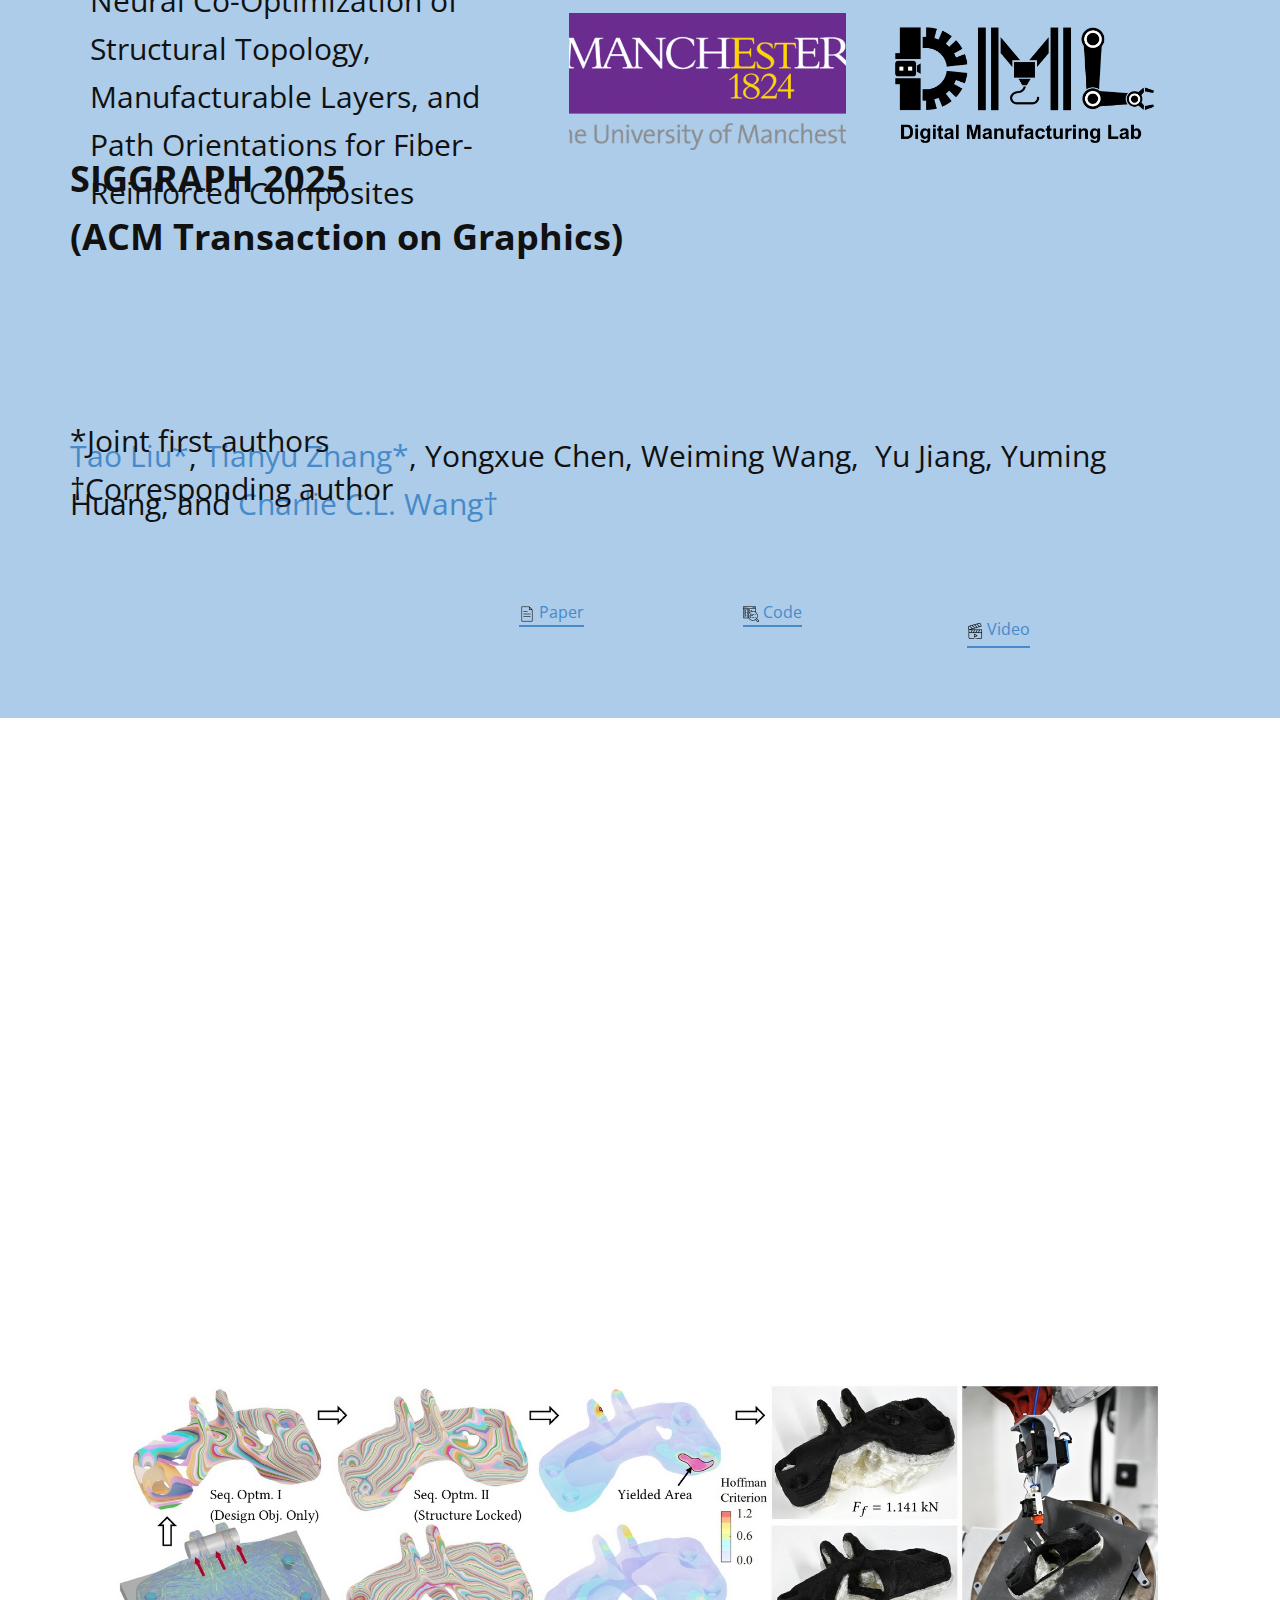
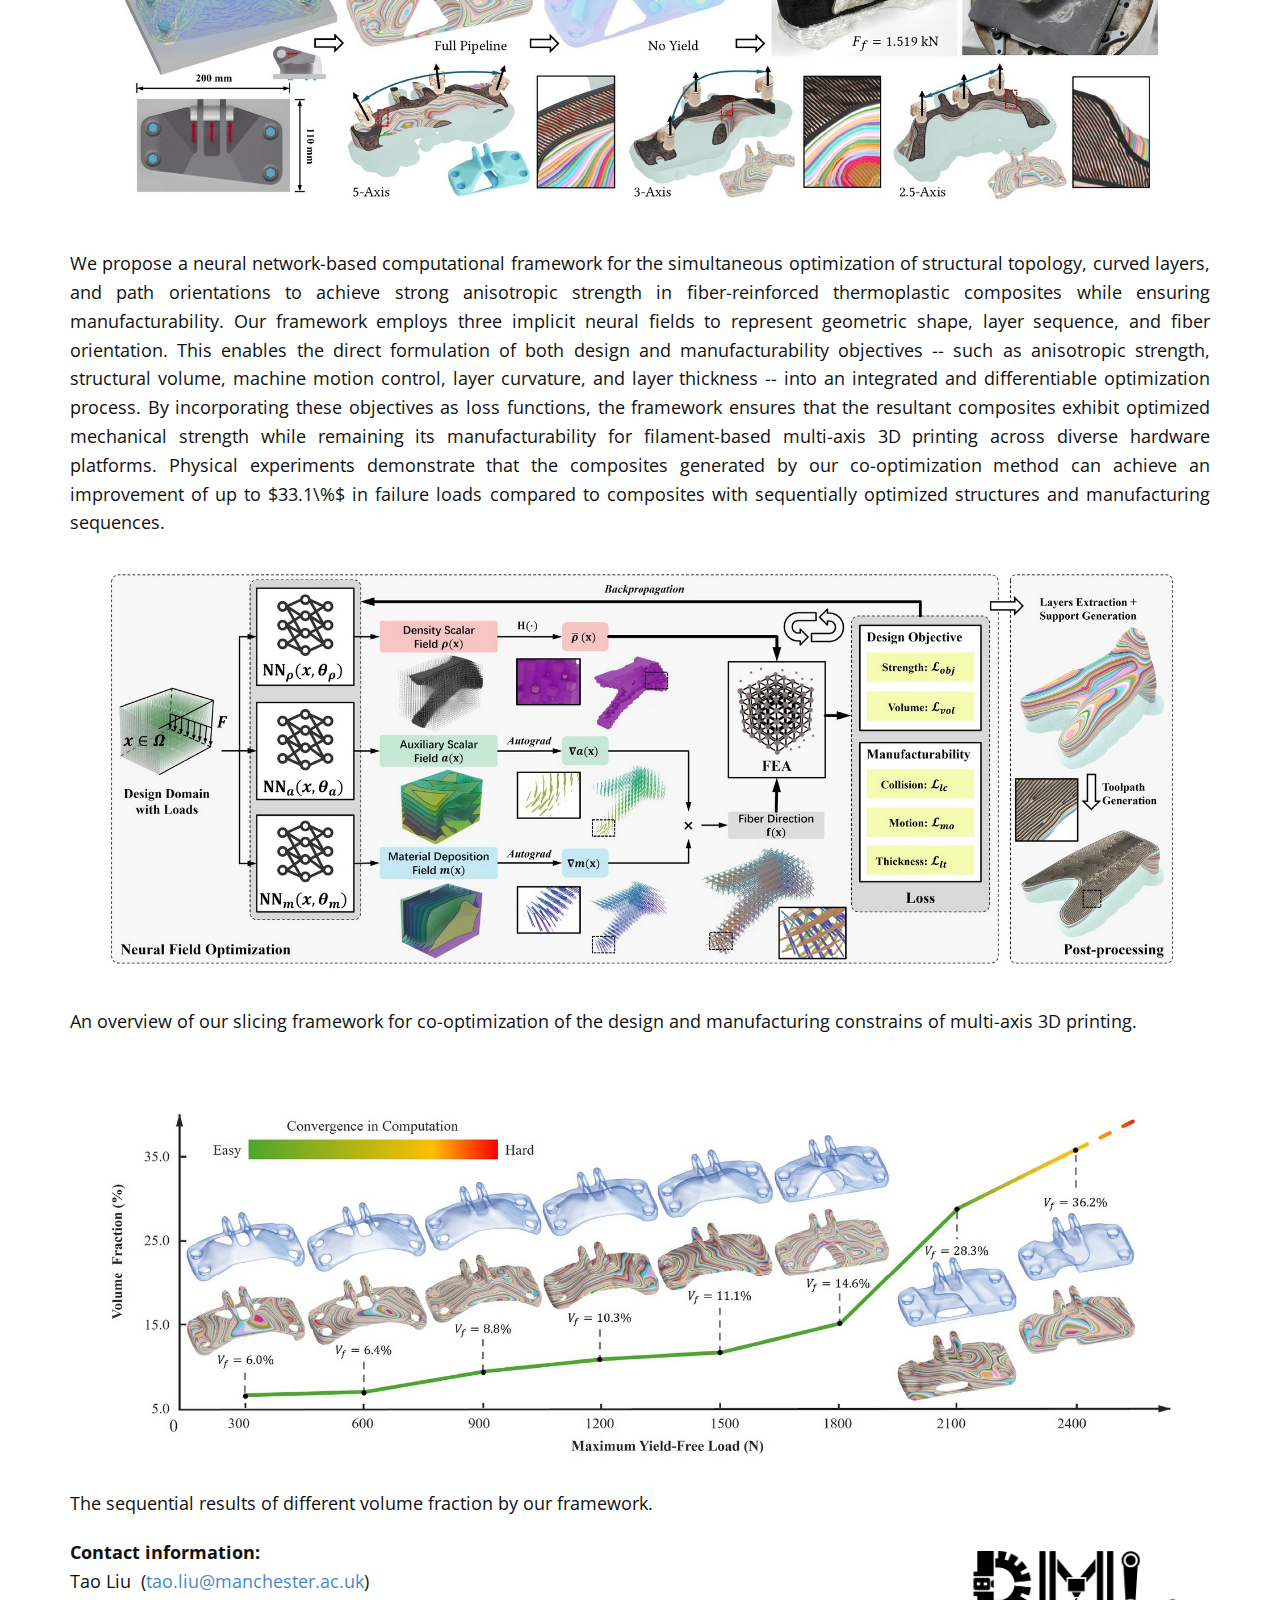
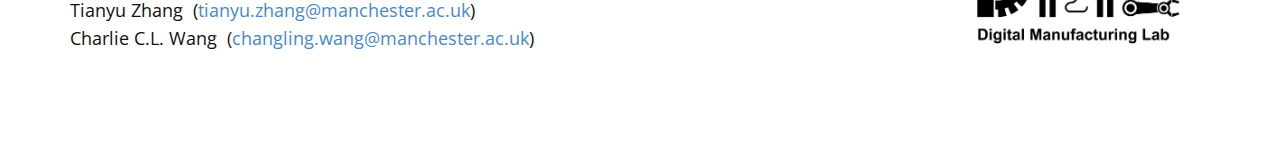
<file: index.html>
<!DOCTYPE html>
<html style="font-size: 16px;" lang="en"><head>
    <meta name="viewport" content="width=device-width, initial-scale=1.0">
    <meta charset="utf-8">
    <meta name="keywords" content="">
    <meta name="description" content="">
    <title>NeuralTOMO</title>
    <link rel="stylesheet" href="nicepage.css" media="screen">
<link rel="stylesheet" href="Home.css" media="screen">
    <script class="u-script" type="text/javascript" src="jquery.js" defer=""></script>
    <script class="u-script" type="text/javascript" src="nicepage.js" defer=""></script>
    
    <link id="u-theme-google-font" rel="stylesheet" href="https://fonts.googleapis.com/css?family=Roboto:100,100i,300,300i,400,400i,500,500i,700,700i,900,900i|Open+Sans:300,300i,400,400i,500,500i,600,600i,700,700i,800,800i">
    <script type="application/ld+json">{
		"@context": "http://schema.org",
		"@type": "Organization",
		"name": ""
}</script>
    <meta name="theme-color" content="#478ac9">
    <meta property="og:title" content="NeuralTOMO">
    <meta property="og:type" content="website">
  <meta data-intl-tel-input-cdn-path="intlTelInput/"></head>
  <body data-path-to-root="./" data-include-products="false" class="u-body u-xl-mode" data-lang="en">
    <section class="u-clearfix u-palette-1-light-2 u-section-1" id="sec-7144">
      <div class="u-clearfix u-sheet u-valign-middle-xl u-sheet-1">
        <img class="u-hidden-sm u-hidden-xs u-image u-image-default u-preserve-proportions u-image-1" src="images/manchester.png" alt="" data-image-width="1096" data-image-height="464">
        <img class="u-hidden-sm u-hidden-xs u-image u-image-contain u-image-default u-image-2" src="images/DML_logo.png" alt="" data-image-width="2000" data-image-height="1029">
        <p class="u-text u-text-default u-text-1"> SIGGRAPH 2025&nbsp;<br>(ACM Transaction on Graphics)
        </p>
        <p class="u-text u-text-default u-text-2"> Neural Co-Optimization of Structural Topology, Manufacturable Layers,&nbsp;and Path Orientations for Fiber​-Reinforced Composites</p>
        <p class="u-text u-text-3"><a href="#">Tao Liu*</a>, <a href="https://zhangty019.github.io/">Tianyu Zhang*</a>, Yongxue Chen, Weiming Wang,&nbsp; Yu Jiang, Yuming Huang, and <a href="https://mewangcl.github.io/">Charlie C.L. Wang†</a></p>
        <p class="u-text u-text-default u-text-4"> *Joint first authors&nbsp; &nbsp; &nbsp; &nbsp;&nbsp;<br>†Corresponding author
        </p>
        <div class="custom-expanded data-layout-selected u-clearfix u-expanded-width-sm u-gutter-0 u-layout-custom-sm u-layout-custom-xs u-layout-wrap u-layout-wrap-1">
          <div class="u-gutter-0 u-layout">
            <div class="u-layout-row">
              <div class="u-container-style u-layout-cell u-shape-rectangle u-size-20 u-layout-cell-1">
                <div class="u-container-layout u-container-layout-1">
                  <a href="#" class="u-active-none u-align-center u-border-2 u-border-no-left u-border-no-right u-border-no-top u-border-palette-1-base u-btn u-btn-rectangle u-button-style u-hover-none u-none u-btn-1"><span class="u-file-icon u-icon"><img src="images/9119863.png" alt=""></span>&nbsp;Paper
                  </a>
                </div>
              </div>
              <div class="u-container-style u-layout-cell u-shape-rectangle u-size-20 u-layout-cell-2">
                <div class="u-container-layout u-container-layout-2">
                  <a href="#" class="u-active-none u-align-center u-border-2 u-border-no-left u-border-no-right u-border-no-top u-border-palette-1-base u-btn u-btn-rectangle u-button-style u-hover-none u-none u-btn-2"><span class="u-file-icon u-icon"><img src="images/6404128.png" alt=""></span>&nbsp;Code
                  </a>
                </div>
              </div>
              <div class="u-container-style u-layout-cell u-shape-rectangle u-size-20 u-layout-cell-3">
                <div class="u-container-layout u-valign-middle-sm u-container-layout-3">
                  <a href="#" class="u-active-none u-align-center u-border-2 u-border-no-left u-border-no-right u-border-no-top u-border-palette-1-base u-btn u-btn-rectangle u-button-style u-hover-none u-none u-btn-3"><span class="u-file-icon u-icon"><img src="images/1179120.png" alt=""></span>&nbsp;Video<span style="font-size: 2rem;"></span>
                  </a>
                </div>
              </div>
            </div>
          </div>
        </div>
      </div>
    </section>
    <section class="u-clearfix u-section-2" id="sec-4021">
      <div class="u-clearfix u-sheet u-valign-middle-lg u-valign-middle-md u-valign-middle-xl u-valign-middle-xs u-sheet-1">
        <div class="u-preserve-proportions u-video u-video-contain u-video-1">
          <div class="embed-responsive embed-responsive-1">
            <iframe style="position: absolute;top: 0;left: 0;width: 100%;height: 100%;" class="embed-responsive-item" src="https://www.youtube.com/embed/B9YKnNtFqds?mute=0&amp;showinfo=0&amp;controls=0&amp;start=0" frameborder="0" allowfullscreen=""></iframe>
          </div>
        </div>
      </div>
    </section>
    <section class="u-clearfix u-section-3" id="sec-1147">
      <div class="u-clearfix u-sheet u-valign-middle-sm u-valign-middle-xs u-valign-top-lg u-valign-top-md u-valign-top-xl u-sheet-1">
        <img class="custom-expanded u-image u-image-contain u-image-1" src="images/1.jpg" data-image-width="2175" data-image-height="883">
        <p class="u-align-justify u-text u-text-default u-text-1"> We propose a neural network-based computational framework for the simultaneous optimization of structural topology, curved layers, and path orientations to achieve strong anisotropic strength in fiber-reinforced thermoplastic composites while ensuring manufacturability. Our framework employs three implicit neural fields to represent geometric shape, layer sequence, and fiber orientation. This enables the direct formulation of both design and manufacturability objectives -- such as anisotropic strength, structural volume, machine motion control, layer curvature, and layer thickness -- into an integrated and differentiable optimization process. By incorporating these objectives as loss functions, the framework ensures that the resultant composites exhibit optimized mechanical strength while remaining its manufacturability for filament-based multi-axis 3D printing across diverse hardware platforms. Physical experiments demonstrate that the composites generated by our co-optimization method can achieve an improvement of up to $33.1\%$ in failure loads compared to composites with sequentially optimized structures and manufacturing sequences.</p>
      </div>
    </section>
    <section class="u-clearfix u-section-4" id="sec-c854">
      <div class="u-clearfix u-sheet u-valign-middle-lg u-valign-middle-md u-valign-middle-xl u-valign-middle-xs u-sheet-1">
        <img class="u-expanded-width-xs u-image u-image-contain u-image-default u-image-1" src="images/2.jpg" alt="" data-image-width="2174" data-image-height="818">
        <p class="u-align-left u-text u-text-1"> An overview of our slicing framework for co-optimization of the design and manufacturing constrains of multi-axis 3D printing.</p>
      </div>
    </section>
    <section class="u-clearfix u-section-5" id="sec-3a20">
      <div class="u-clearfix u-sheet u-valign-middle-xl u-valign-middle-xs u-sheet-1">
        <img class="u-expanded-width-xs u-image u-image-contain u-image-default u-image-1" src="images/3.jpg" alt="" data-image-width="2140" data-image-height="720">
        <p class="u-align-left u-text u-text-default u-text-1"> The ​sequential results of different volume fraction by our framework.</p>
      </div>
    </section>
    <section class="u-clearfix u-section-6" id="sec-fe63">
      <div class="u-clearfix u-sheet u-sheet-1">
        <p class="u-text u-text-default u-text-1"><b>Contact information:&nbsp;</b>
          <br>Tao Liu&nbsp; (<a href="#">tao.liu@manchester.ac.uk</a>)<br>Tianyu Zhang&nbsp; (<a href="#">tianyu.zhang@manchester.ac.uk</a>)<br>Charlie C.L. Wang&nbsp; (<a href="#">changling.wang@manchester.ac.uk</a>)
        </p>
        <a href="https://digitalmanufacturing.uk/"><img class="u-image u-image-contain u-image-default u-image-1" src="images/DML_logo.jpg" alt="" data-image-width="3427" data-image-height="1763"></a>
      </div>
    </section>  
</body></html>
</file>
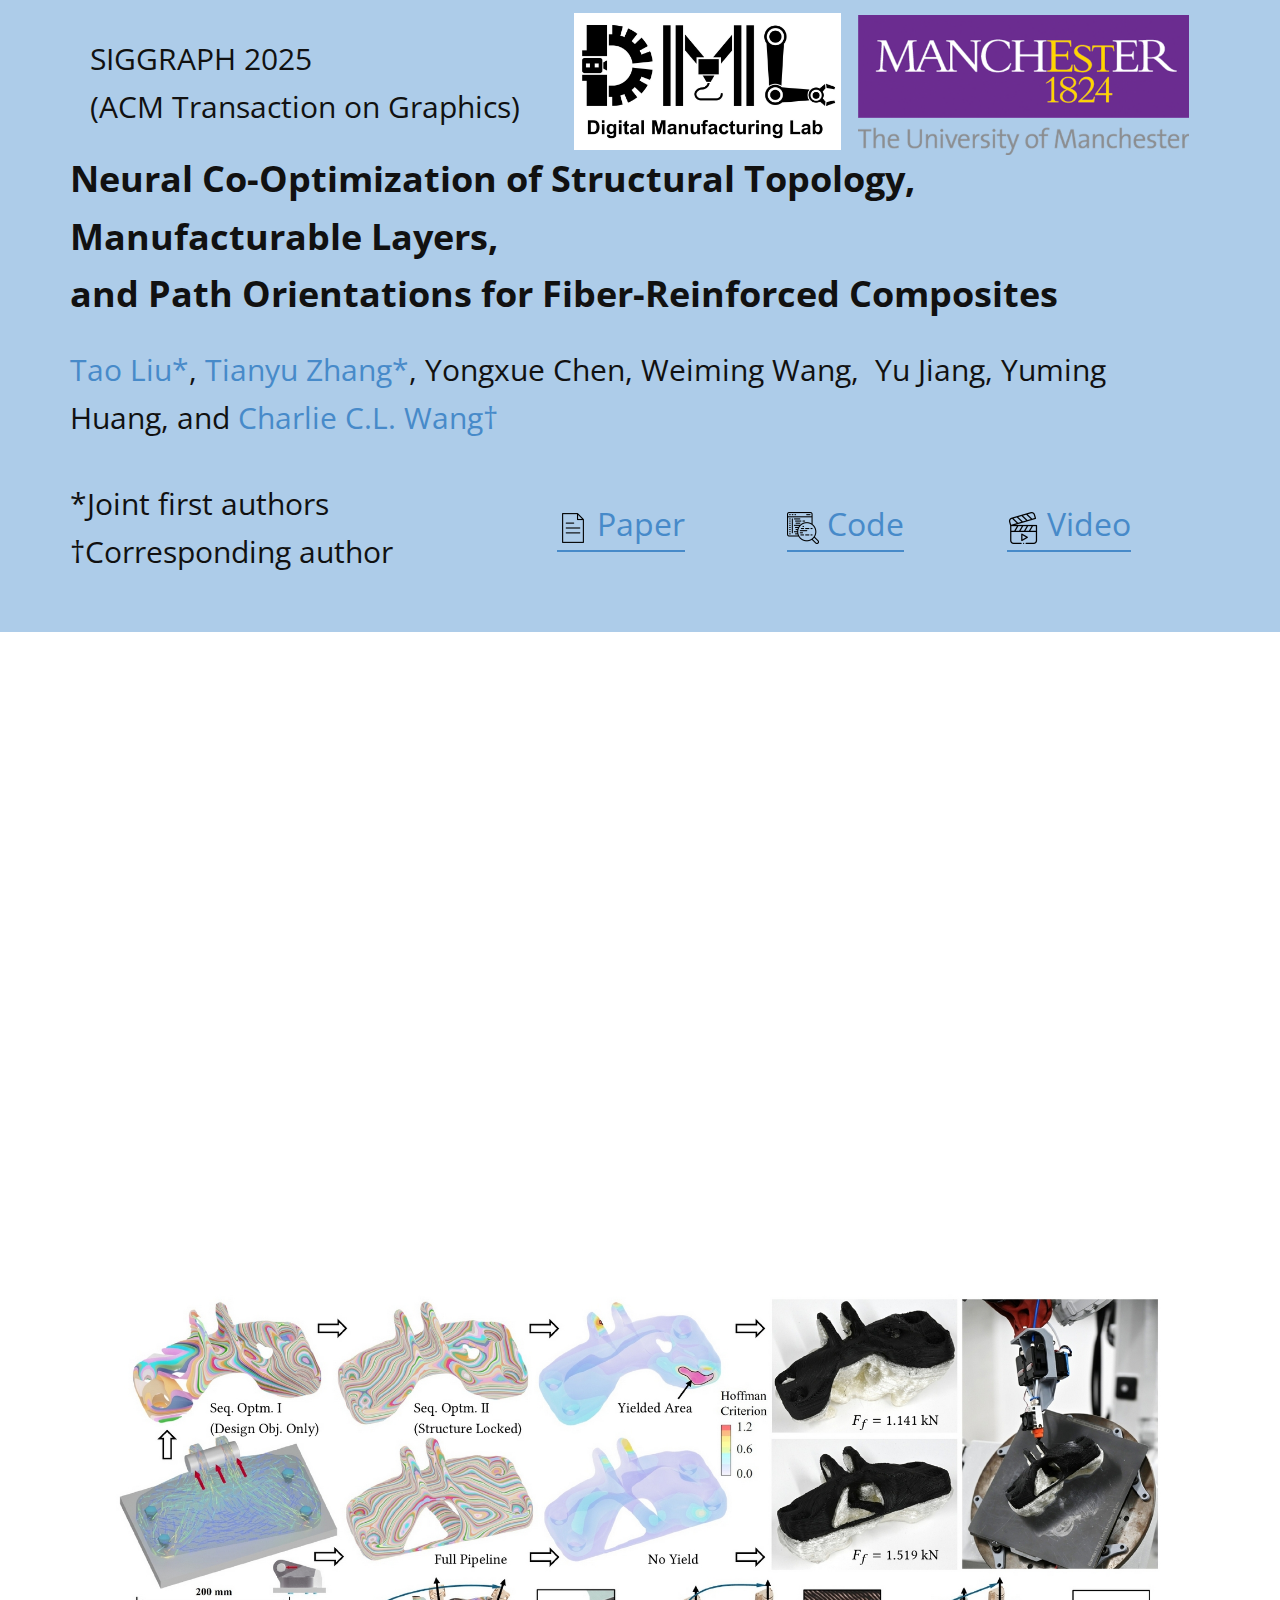
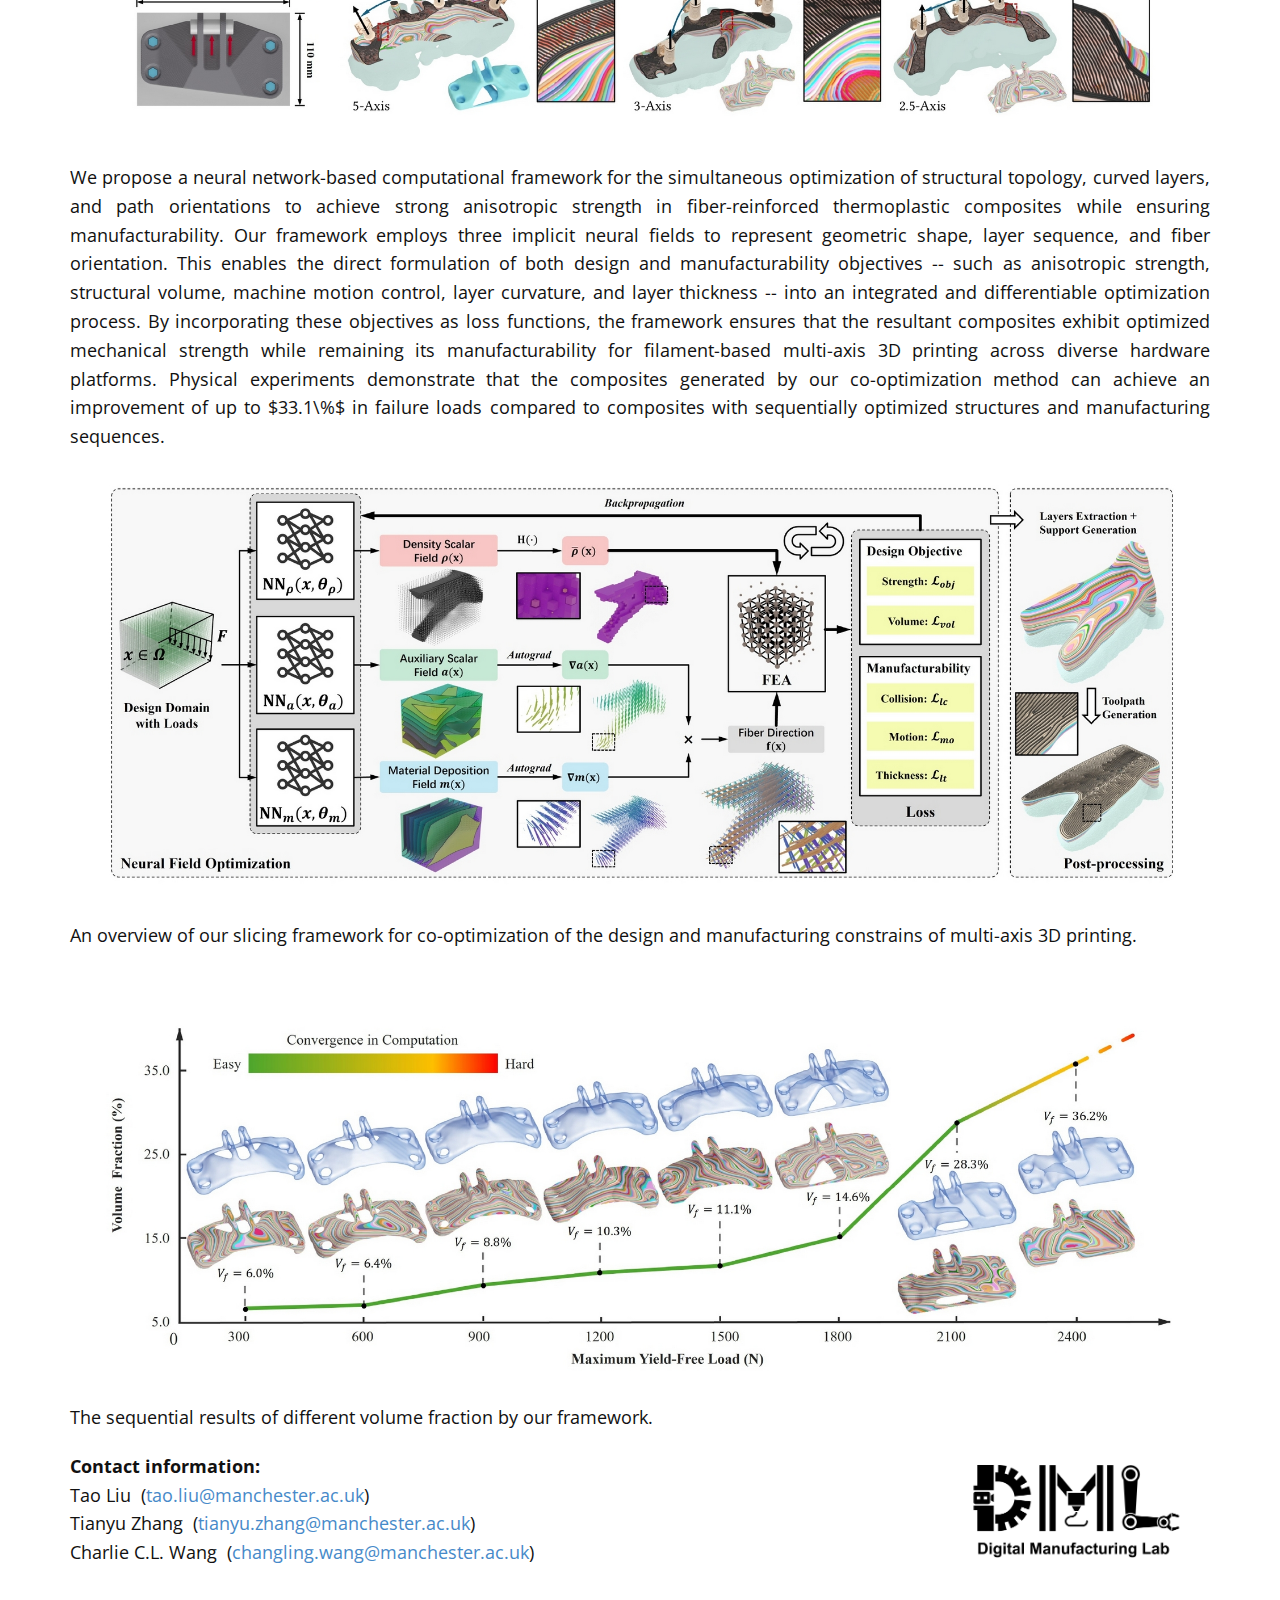
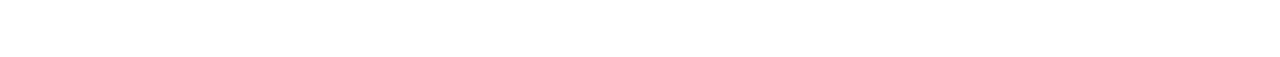
<file: Home.html>
<!DOCTYPE html>
<html style="font-size: 16px;" lang="en"><head>
    <meta name="viewport" content="width=device-width, initial-scale=1.0">
    <meta charset="utf-8">
    <meta name="keywords" content="">
    <meta name="description" content="">
    <title>Home</title>
    <link rel="stylesheet" href="nicepage.css" media="screen">
<link rel="stylesheet" href="Home.css" media="screen">
    <script class="u-script" type="text/javascript" src="jquery.js" defer=""></script>
    <script class="u-script" type="text/javascript" src="nicepage.js" defer=""></script>
    
    <link id="u-theme-google-font" rel="stylesheet" href="https://fonts.googleapis.com/css?family=Roboto:100,100i,300,300i,400,400i,500,500i,700,700i,900,900i|Open+Sans:300,300i,400,400i,500,500i,600,600i,700,700i,800,800i">
    <script type="application/ld+json">{
		"@context": "http://schema.org",
		"@type": "Organization",
		"name": ""
}</script>
    <meta name="theme-color" content="#478ac9">
    <meta property="og:title" content="Home">
    <meta property="og:type" content="website">
  <meta data-intl-tel-input-cdn-path="intlTelInput/"></head>
  <body data-path-to-root="./" data-include-products="false" class="u-body u-xl-mode" data-lang="en">
    <section class="u-clearfix u-palette-1-light-2 u-section-1" id="sec-7144">
      <div class="u-clearfix u-sheet u-sheet-1">
        <div class="custom-expanded u-hidden-lg u-hidden-md u-hidden-xl u-list u-list-1">
          <div class="u-repeater u-repeater-1">
            <div class="u-container-style u-list-item u-repeater-item">
              <div class="u-container-layout u-similar-container u-valign-top-sm u-container-layout-1">
                <a href="#" class="u-active-none u-align-center u-border-2 u-border-no-left u-border-no-right u-border-no-top u-border-palette-1-base u-btn u-button-style u-custom-item u-hover-none u-none u-btn-1"><span class="u-file-icon u-icon" data-animation-name="" data-animation-duration="0" data-animation-delay="0" data-animation-direction=""><img src="images/9119863.png" alt=""></span>&nbsp;Paper
                </a>
              </div>
            </div>
            <div class="u-container-style u-list-item u-repeater-item">
              <div class="u-container-layout u-similar-container u-valign-top-sm u-container-layout-2">
                <a href="#" class="u-active-none u-align-center u-border-2 u-border-no-left u-border-no-right u-border-no-top u-border-palette-1-base u-btn u-button-style u-custom-item u-hover-none u-none u-btn-2"><span class="u-file-icon u-icon" data-animation-name="" data-animation-duration="0" data-animation-delay="0" data-animation-direction=""><img src="images/6404128.png" alt=""></span>&nbsp; Code
                </a>
              </div>
            </div>
            <div class="u-container-style u-list-item u-repeater-item">
              <div class="u-container-layout u-similar-container u-valign-top-sm u-container-layout-3">
                <a href="#" class="u-active-none u-align-center u-border-2 u-border-no-left u-border-no-right u-border-no-top u-border-palette-1-base u-btn u-button-style u-custom-item u-hover-none u-none u-btn-3"><span class="u-file-icon u-icon" data-animation-name="" data-animation-duration="0" data-animation-delay="0" data-animation-direction=""><img src="images/1179120.png" alt=""></span>&nbsp;Video<span style="font-size: 2rem;"></span>
                </a>
              </div>
            </div>
          </div>
        </div>
        <img class="u-hidden-md u-hidden-sm u-hidden-xs u-image u-image-contain u-image-default u-image-1" src="images/DML_logo.jpg" alt="" data-image-width="3427" data-image-height="1763">
        <img class="u-hidden-md u-hidden-sm u-hidden-xs u-image u-image-default u-preserve-proportions u-image-2" src="images/manchester.png" alt="" data-image-width="1096" data-image-height="464">
        <p class="u-text u-text-default u-text-1"> Neural Co-Optimization of Structural Topology, Manufacturable Layers,<br>and Path Orientations for Fiber-Reinforced Composites
        </p>
        <p class="u-hidden-xs u-text u-text-default-lg u-text-default-md u-text-default-xl u-text-2"> SIGGRAPH 2025&nbsp;<br>(ACM Transaction on Graphics)
        </p>
        <p class="u-text u-text-3"><a href="#">Tao Liu*</a>, <a href="https://zhangty019.github.io/">Tianyu Zhang*</a>, Yongxue Chen, Weiming Wang,&nbsp; Yu Jiang, Yuming Huang, and <a href="https://mewangcl.github.io/">Charlie C.L. Wang†</a></p>
        <div class="custom-expanded data-layout-selected u-clearfix u-gutter-0 u-hidden-xs u-layout-wrap u-layout-wrap-1">
          <div class="u-layout">
            <div class="u-layout-row">
              <div class="u-container-style u-hidden-sm u-hidden-xs u-layout-cell u-size-20 u-layout-cell-1">
                <div class="u-container-layout u-valign-middle-lg u-valign-middle-md u-valign-middle-xl u-container-layout-4">
                  <a href="#" class="u-active-none u-align-center u-border-2 u-border-no-left u-border-no-right u-border-no-top u-border-palette-1-base u-btn u-btn-rectangle u-button-style u-hover-none u-none u-btn-4"><span class="u-file-icon u-icon"><img src="images/9119863.png" alt=""></span>&nbsp;Paper
                  </a>
                </div>
              </div>
              <div class="u-container-style u-hidden-sm u-hidden-xs u-layout-cell u-size-20 u-layout-cell-2">
                <div class="u-container-layout u-valign-middle u-container-layout-5">
                  <a href="#" class="u-active-none u-align-center u-border-2 u-border-no-left u-border-no-right u-border-no-top u-border-palette-1-base u-btn u-btn-rectangle u-button-style u-hover-none u-none u-btn-5"><span class="u-file-icon u-icon"><img src="images/6404128.png" alt=""></span>&nbsp;Code
                  </a>
                </div>
              </div>
              <div class="u-container-style u-hidden-sm u-hidden-xs u-layout-cell u-size-20 u-layout-cell-3">
                <div class="u-container-layout u-valign-middle u-container-layout-6">
                  <a href="#" class="u-active-none u-align-center u-border-2 u-border-no-left u-border-no-right u-border-no-top u-border-palette-1-base u-btn u-btn-rectangle u-button-style u-hover-none u-none u-btn-6"><span class="u-file-icon u-icon"><img src="images/1179120.png" alt=""></span>&nbsp;Video<span style="font-size: 2rem;"></span>
                  </a>
                </div>
              </div>
            </div>
          </div>
        </div>
        <p class="u-text u-text-default u-text-4"> *Joint first authors&nbsp; &nbsp; &nbsp; &nbsp;&nbsp;<br>†Corresponding author
        </p>
      </div>
    </section>
    <section class="u-clearfix u-section-2" id="sec-4021">
      <div class="u-clearfix u-sheet u-valign-middle u-sheet-1">
        <div class="u-preserve-proportions u-video u-video-contain u-video-1">
          <div class="embed-responsive embed-responsive-1">
            <iframe style="position: absolute;top: 0;left: 0;width: 100%;height: 100%;" class="embed-responsive-item" src="https://www.youtube.com/embed/B9YKnNtFqds?mute=0&amp;showinfo=0&amp;controls=0&amp;start=0" frameborder="0" allowfullscreen=""></iframe>
          </div>
        </div>
      </div>
    </section>
    <section class="u-clearfix u-section-3" id="sec-1147">
      <div class="u-clearfix u-sheet u-valign-bottom-xl u-valign-middle-sm u-valign-middle-xs u-valign-top-lg u-valign-top-md u-sheet-1">
        <img class="custom-expanded u-image u-image-contain u-image-1" src="images/1.jpg" data-image-width="2175" data-image-height="883">
        <p class="u-align-justify u-text u-text-default u-text-1"> We propose a neural network-based computational framework for the simultaneous optimization of structural topology, curved layers, and path orientations to achieve strong anisotropic strength in fiber-reinforced thermoplastic composites while ensuring manufacturability. Our framework employs three implicit neural fields to represent geometric shape, layer sequence, and fiber orientation. This enables the direct formulation of both design and manufacturability objectives -- such as anisotropic strength, structural volume, machine motion control, layer curvature, and layer thickness -- into an integrated and differentiable optimization process. By incorporating these objectives as loss functions, the framework ensures that the resultant composites exhibit optimized mechanical strength while remaining its manufacturability for filament-based multi-axis 3D printing across diverse hardware platforms. Physical experiments demonstrate that the composites generated by our co-optimization method can achieve an improvement of up to $33.1\%$ in failure loads compared to composites with sequentially optimized structures and manufacturing sequences.</p>
      </div>
    </section>
    <section class="u-clearfix u-section-4" id="sec-c854">
      <div class="u-clearfix u-sheet u-valign-middle-lg u-valign-middle-md u-valign-middle-xs u-sheet-1">
        <img class="u-expanded-width-xs u-image u-image-contain u-image-default u-image-1" src="images/2.jpg" alt="" data-image-width="2174" data-image-height="818">
        <p class="u-align-left u-text u-text-1"> An overview of our slicing framework for co-optimization of the design and manufacturing constrains of multi-axis 3D printing.</p>
      </div>
    </section>
    <section class="u-clearfix u-section-5" id="sec-3a20">
      <div class="u-clearfix u-sheet u-valign-middle-xs u-sheet-1">
        <img class="u-expanded-width-xs u-image u-image-contain u-image-default u-image-1" src="images/3.jpg" alt="" data-image-width="2140" data-image-height="720">
        <p class="u-align-left u-text u-text-default u-text-1"> The ​sequential results of different volume fraction by our framework.</p>
      </div>
    </section>
    <section class="u-clearfix u-section-6" id="sec-fe63">
      <div class="u-clearfix u-sheet u-sheet-1">
        <p class="u-text u-text-default u-text-1"><b>Contact information:&nbsp;</b>
          <br>Tao Liu&nbsp; (<a href="#">tao.liu@manchester.ac.uk</a>)<br>Tianyu Zhang&nbsp; (<a href="#">tianyu.zhang@manchester.ac.uk</a>)<br>Charlie C.L. Wang&nbsp; (<a href="#">changling.wang@manchester.ac.uk</a>)
        </p>
        <img class="u-image u-image-contain u-image-default u-image-1" src="images/DML_logo.jpg" alt="" data-image-width="3427" data-image-height="1763">
      </div>
    </section>  
</body></html>
</file>
